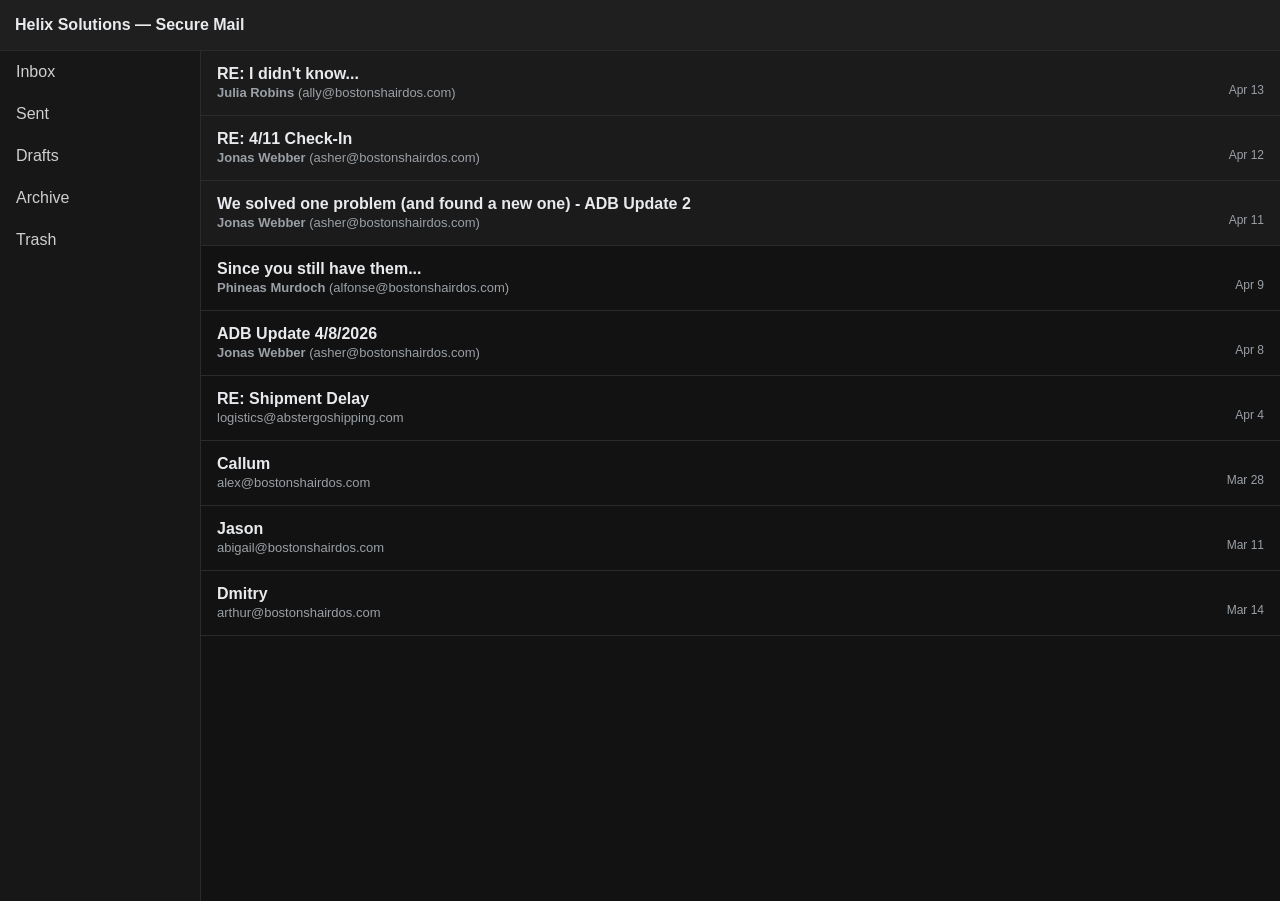
<file: index.html>
﻿<!DOCTYPE html>
<html>

<head>
<meta charset="UTF-8">
  <title>Helix Mail</title>
  <link rel="stylesheet" href="style.css">
</head>

<body>

<div class="topbar">
  Helix Solutions — Secure Mail
</div>

<div class="main">

  <div class="sidebar">
    <ul>
      <li>Inbox</li>
      <li>Sent</li>
      <li>Drafts</li>
      <li>Archive</li>
      <li>Trash</li>
    </ul>
  </div>

  <div class="content">
    <div id="inbox"></div>
  </div>

</div>

<script src="emails.js"></script>

<script>
const inbox = document.getElementById("inbox");

emails.forEach(email => {
  inbox.innerHTML += `
    <div class="email-item ${email.unread ? "unread" : ""}">
      <a class="email-link" href="email.html?id=${email.id}">
        <span class="subject">${email.subject}</span><br>
        <span class="sender">${email.sender}</span>
        <span class="date">${email.date}</span>
      </a>
    </div>
  `;
});
</script>

</body>
</html>
</file>
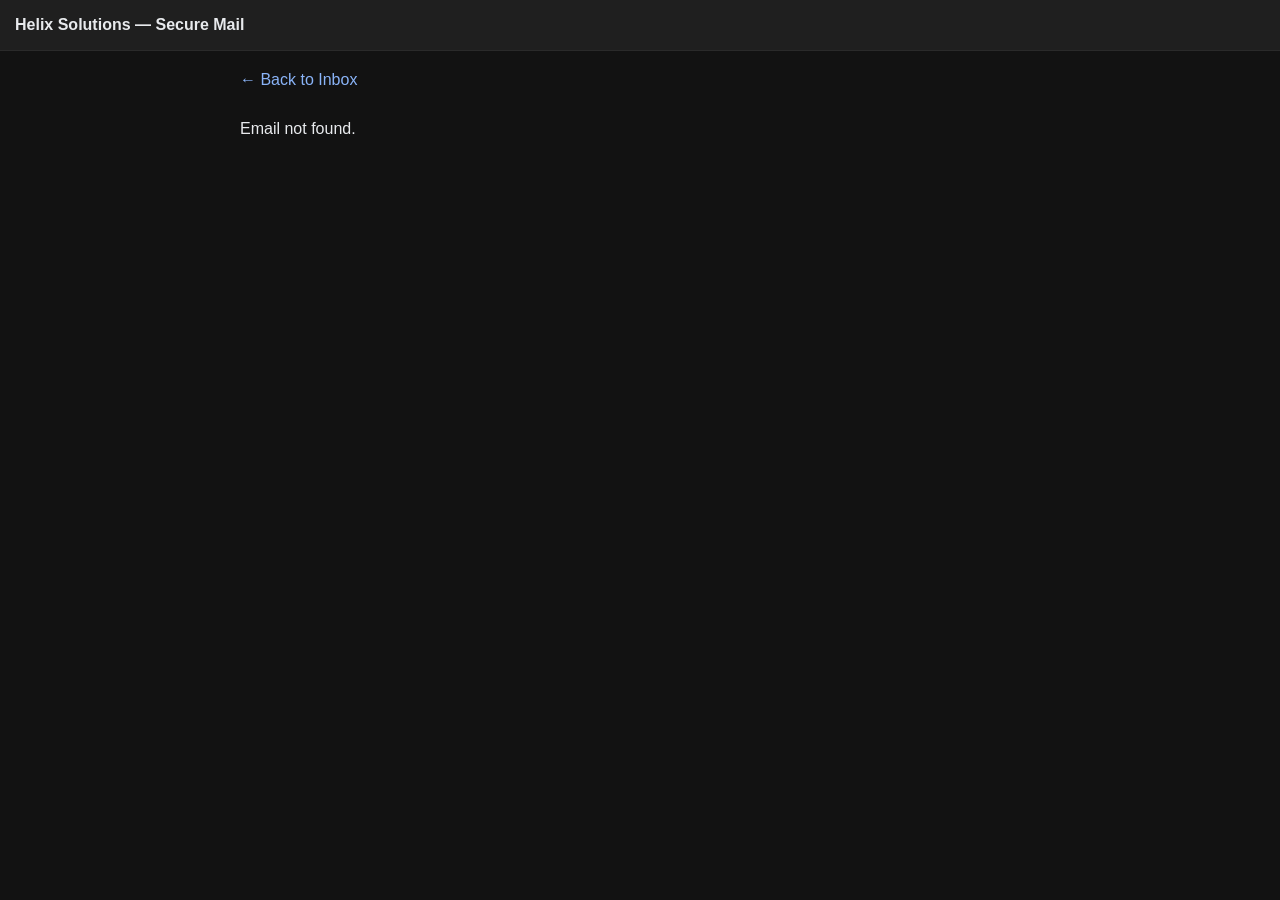
<file: email.html>
﻿<!DOCTYPE html>
<html>

<head>
<meta charset="UTF-8">
  <title>Email</title>
  <link rel="stylesheet" href="style.css">
</head>

<body>

<div class="topbar">
  Helix Solutions — Secure Mail
</div>

<div class="content email-body">

  <a class="back-link" href="index.html">← Back to Inbox</a>

  <div id="email"></div>

</div>

<script src="emails.js"></script>

<script>
const params = new URLSearchParams(window.location.search);
const id = params.get("id");

const email = emails.find(e => e.id === id);

const container = document.getElementById("email");

if (email) {
  container.innerHTML = `
    <h2>${email.subject}</h2>
    <p>
      <b>From:</b> ${email.sender}<br>
      <b>Date:</b> ${email.date}
    </p>
    <hr>
    ${email.body}
  `;
} else {
  container.innerHTML = "<p>Email not found.</p>";
}
</script>

</body>

</html>
</file>
<file: style.css>
/* --- GLOBAL --- */

body {
  margin: 0;
  font-family: Arial, Helvetica, sans-serif;
  background-color: #121212;
  color: #e8eaed;
}

/* --- TOP BAR --- */

.topbar {
  height: 50px;
  background-color: #1f1f1f;
  display: flex;
  align-items: center;
  padding: 0 15px;
  font-weight: bold;
  border-bottom: 1px solid #2a2a2a;
}

/* --- MAIN LAYOUT --- */

.main {
  display: flex;
  height: calc(100vh - 50px);
}

/* --- SIDEBAR --- */

.sidebar {
  width: 200px;
  background-color: #171717;
  border-right: 1px solid #2a2a2a;
}

.sidebar ul {
  list-style: none;
  padding: 0;
  margin: 0;
}

.sidebar li {
  padding: 12px 16px;
  cursor: pointer;
  color: #cfcfcf;
}

.sidebar li:hover {
  background-color: #2a2a2a;
}

/* --- EMAIL LIST --- */

.content {
  flex: 1;
  overflow-y: auto;
}

.email-item {
  padding: 14px 16px;
  border-bottom: 1px solid #2a2a2a;
}

.email-link {
  text-decoration: none;
  color: #e8eaed;
  display: block;
}

.email-item:hover {
  background-color: #2a2a2a;
}

.subject {
  font-weight: bold;
}

.sender {
  color: #9aa0a6;
  font-size: 13px;
}

.date {
  float: right;
  color: #9aa0a6;
  font-size: 12px;
}

.unread .subject {
  font-weight: bold;
}

.unread {
  background-color: #1a1a1a;
}

/* --- EMAIL BODY --- */

.email-body {
  padding: 20px;
}

.back-link {
  text-decoration: none;
  color: #8ab4f8;
  margin-bottom: 15px;
  display: inline-block;
}

hr {
  border: none;
  border-top: 1px solid #2a2a2a;
}

/* unread email highlight */
.unread {
  background-color: #1b1b1b;
}

/* subtle Gmail-like hover */
.email-item:hover {
  background-color: #2a2a2a;
  transition: 0.15s;
}

/* make body feel like a reading pane */
.email-body {
  max-width: 800px;
  margin: auto;
}

.email-meta {
  color: #9aa0a6;
  font-size: 14px;
  line-height: 1.6;
}

.email-meta b {
  color: #e8eaed;
}
</file>
